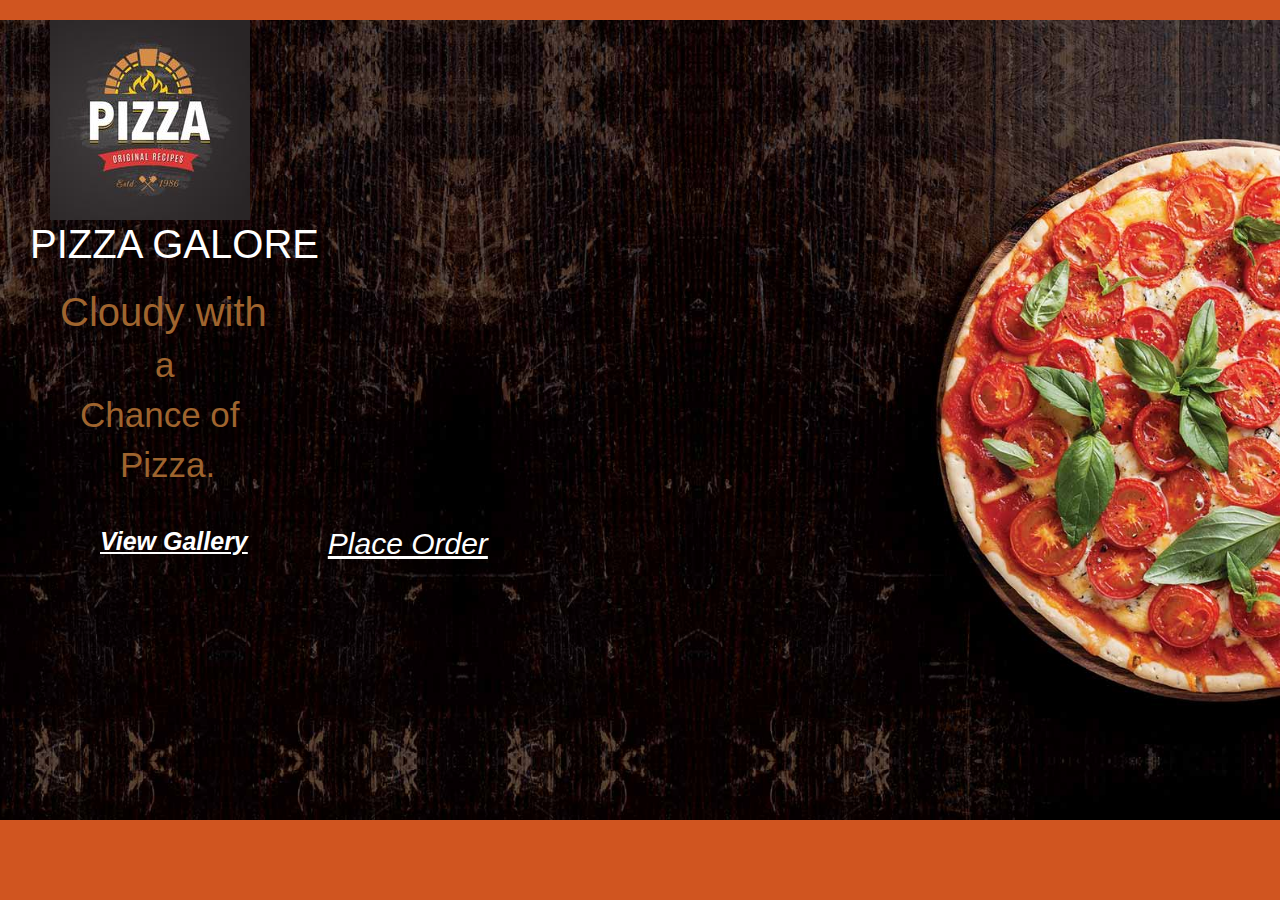
<file: index.html>
<!DOCTYPE html>
<html lang="en">
<head>
    <meta charset="UTF-8">
    <meta http-equiv="X-UA-Compatible" content="IE=edge">
    <meta name="viewport" content="width=device-width, initial-scale=1.0">
    <title>PIZZA GALORE</title>
    <link rel="stylesheet" type="text/css" href="bootstrap.css">
    <link rel="stylesheet" type="text/css" href="index.css">
</head>
<body>
    <div id="landingpage">
        <div class="pizzalogo">
            <img src="./Assets/Pizza_Logo.jpg">
        </div>
        <div class="header">
            <h1>PIZZA GALORE</h1>
        </div>
            <div class="paragraph">
                <h1>Cloudy with</h1>
                <h2>a</h2>
                <h3>Chance of</h3>
                <h4>Pizza.</h4>
            </div>
        <div class="gallery">
            <h1><a href="indexII.html"><u>View Gallery</u></a></h1>
            <h2><a href="indexIII.html"><u>Place Order</u></a></h2>
        </div>
    </div>
</body>
</html>
</file>
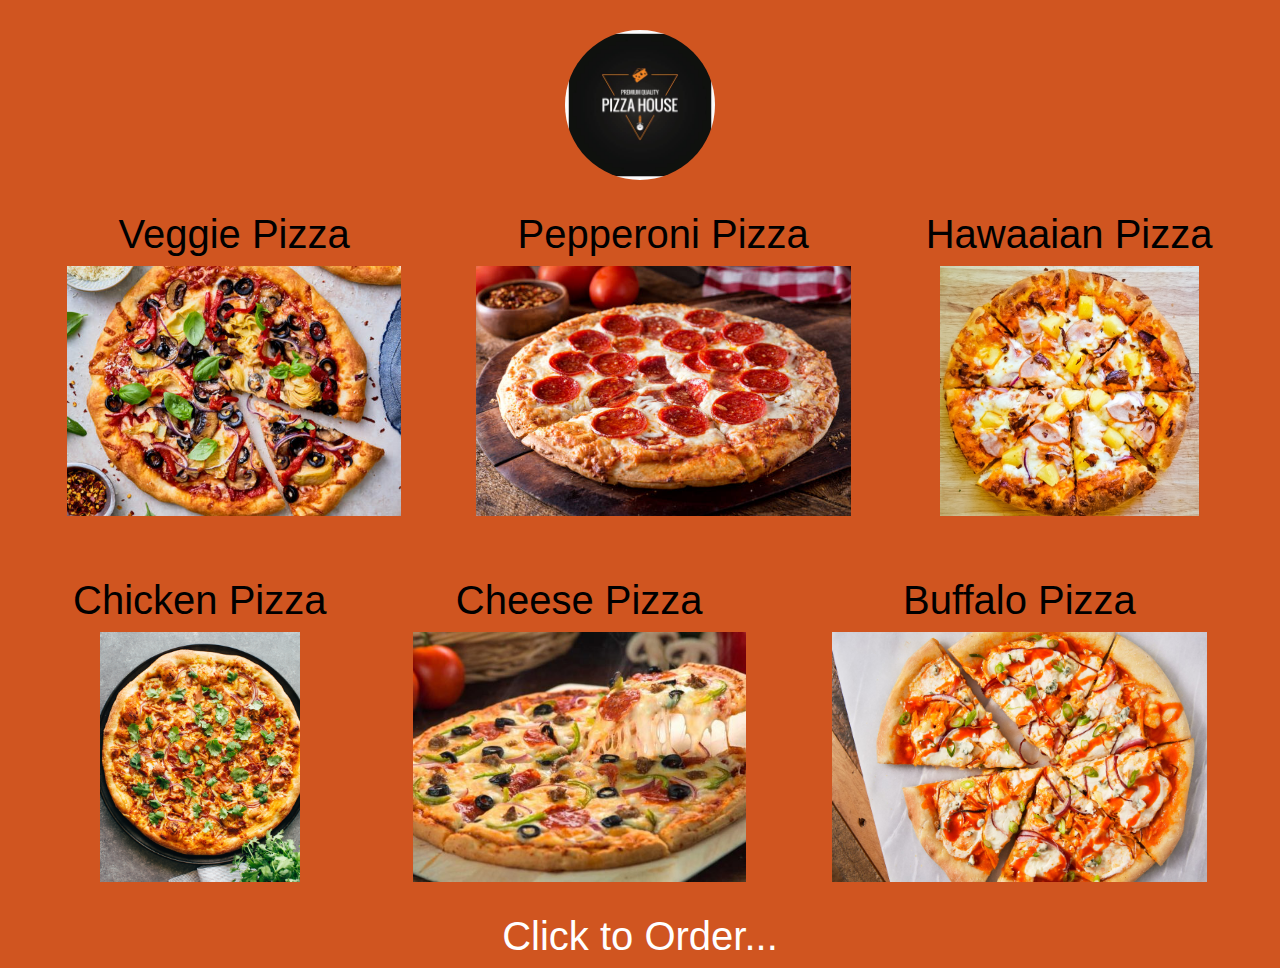
<file: indexII.html>
<!DOCTYPE html>
<html lang="en">
<head>
    <meta charset="UTF-8">
    <meta http-equiv="X-UA-Compatible" content="IE=edge">
    <meta name="viewport" content="width=device-width, initial-scale=1.0">
    <title>GALLERY</title>
    <link rel="stylesheet" type="text/css" href="bootstrap.css">
    <link rel="stylesheet" type="text/css" href="index.css">
</head>
<body>
    <div id="start">
        <img src="./Assets/pizzapreview.jpg" height="150px">
    </div>
    <div id="first-line">
        <div class="veggie">
            <h1>Veggie Pizza</h1>
            <img src="./Assets/veggiePizza.jpg" height="250px">
        </div>
        <div class="pepperoni">
            <h1>Pepperoni Pizza</h1>
            <img src="./Assets/pepperoni.jpg" height="250px">
        </div>
        <div class="hawaii">
            <h1>Hawaaian Pizza</h1>
            <img src="./Assets/hawaaianPizza.jpg" height="250px">
        </div>
    </div>
    <div id="second-line">
        <div class="chicken">
            <h1>Chicken Pizza</h1>
            <img src="./Assets/ChickenPizza4.jpg" height="250px">
        </div>
        <div class="cheese">
            <h1>Cheese Pizza</h1>
            <img src="./Assets/cheese.jpg" height="250px">
        </div>
        <div class="buffalo">
            <h1>Buffalo Pizza</h1>
            <img src="./Assets/buffalo.jpg" height="250px">
        </div>
    </div>
    <div class="footer">
        <h1><a href="indexIII.html">Click to Order...</a></h1>
    </div>
</body>
</html>
</file>
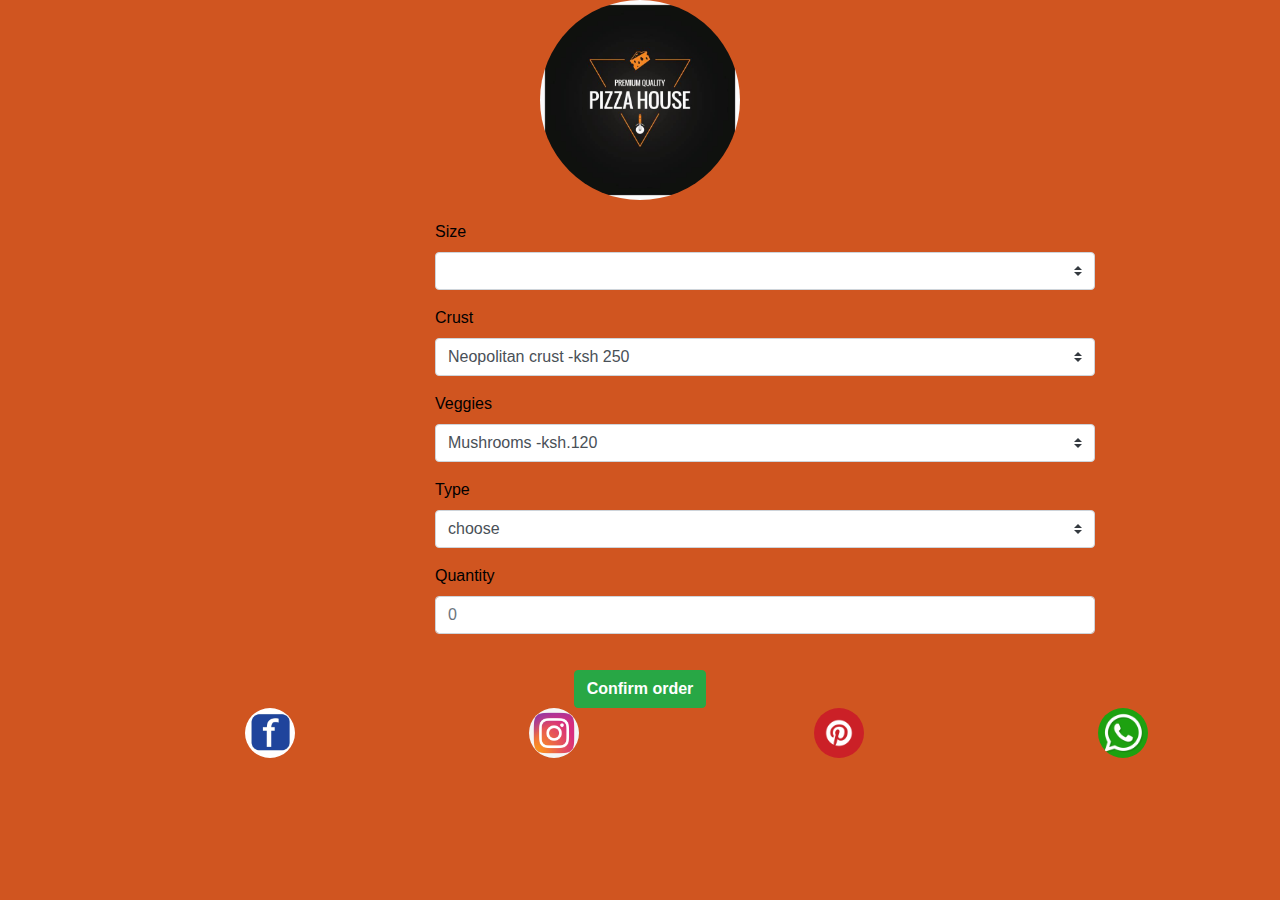
<file: indexIII.html>
<!DOCTYPE html>
<html lang="en">
<head>
    <meta charset="UTF-8">
    <meta http-equiv="X-UA-Compatible" content="IE=edge">
    <meta name="viewport" content="width=device-width, initial-scale=1.0">
    <title>Place your order</title>
    <link rel="stylesheet" type="text/css" href="bootstrap.css">
    <link rel="stylesheet" type="text/css" href="index.css">
</head>
<body>
  <div id="pic">
      <img src="./Assets/pizzapreview.jpg" height="200px">
  </div>  
  <div class="container-fluid">
    <div class="order">
        <div class="placeOrder">
            <form>
                 <div class="card-body">
                    <div class="form-group">
                        <div id="size">
                            <label for="pizzaSize">Size</label>
                            <select class="browser-default custom-select" id="pizzaSize">
                                <option value="choose"></option>
                                <option label="Large - ksh 1200" value="1200"></option>
                                <option label="Medium -ksh 800" value="800"></option>
                                <option label="Small -ksh 500" value="500"></option>
                            </select>
                        </div>
                    </div>
                    <div class="form-group">
                        <div id="crust">
                            <label for="pizzaCrust">Crust</label>
                            <select class="browser-default custom-select" id="pizzaCrust">
                                <option label="Neopolitan crust -ksh 250" value="250"></option>
                                <option label="Thick crust -ksh 200" value="200"></option>
                                <option label="Chicago deep fish crust -ksh 170" value="170"></option>
                                <option label="Sicilian style crust -ksh 150" value="150"></option>
                                <option label="Thin crust -ksh 120" value="120"></option>
                            </select>
                        </div>
                    </div>
                    <div class="form-group">
                        <div id="toppings">
                            <label for="pizzaTopping">Veggies</label>
                            <select class="browser-default custom-select" id="pizzaTopping">
                                <option label="Mushrooms -ksh.120" value="120"></option>
                                <option label="Sausage -ksh.120" value="120"></option>
                                <option label="Bacon -ksh.100" value="100"></option>
                                <option label="Green Pepper, corriander Leaves -ksh.100" value="100"></option>
                                <option label="Extra Cheese-ksh.100" value="100"></option>
                                <option label="Onions -ksh.100" value="100"></option>
                            </select>
                        </div>
                    </div>
                    <div class="form-group">
                            <div id="toppings">
                                <label for="pizzaTopping">Type</label>
                                <select class="browser-default custom-select" id="pizzaToppings">
                                    <option label="choose"></option>
                                    <option label="Veggie Pizza"></option>
                                    <option label="Pepperoni Pizza"></option>
                                    <option label="Hawaaian Pizza"></option>
                                    <option label="Cheese Pizza"></option>
                                    <option label="Buffalo Pizza"></option>
                                    <option label="Chicken Pizza"></option>
                                </select>
                            </div>
                        </div>
                    <div class="form-group">
                        <div id="number">
                            <label for="quantity">Quantity</label>
                            <input class="form-control" type="number" name="pizza" id="quantity" placeholder="0"
                                max="" min="0">
                        </div>
                    </div>
                </div>
                <div class="button">
                <button class="btn btn-success mx-auto d-block submit" type="submit" id="submit2"
                    onclick="totalAmount();"><strong>Confirm order</strong>
                </div>
            </form>
               
        </div>
  </div>
  <div class="lastPart">
      <div class="contact">
          <a href="www.facebook.com"><img src="./Assets/facebook.jpg" height="50px"</a>
          <a href="www.instagram.com"><img src="./Assets/instagram.jpg" height="50px"</a>
          <a href="www.pinterest.com"><img src="./Assets/pinterest.png" height="50px"</a>
          <a href="www.whatsappweb.com"><img src="./Assets/whatsapp.png" height="50px"</a>
      </div>
</div>
<script src="https://code.jquery.com/jquery-3.4.1.js"integrity="sha256-WpOohJOqMqqyKL9FccASB9O0KwACQJpFTUBLTYOVvVU=" crossorigin="anonymous"></script>
    <script src="scripts.js"></script>
</body>
</html>
</file>
<file: index.css>
#landingpage{
    background-image: url(./Assets/pizza-background.jpg);
    background-size: cover;
    height: 800px;
}
.pizzalogo{
    margin-left: 50px;
    margin-top: 20px;
}
#landingpage p{
    color: #9f642e;
     font-size: 30px;
 }
 .header h1{
margin-left: 30px;
color: white;
 }
 .paragraph h1{
     margin-left: 60px;
 }
 .paragraph{
     color: #9f642e;
     margin-top: 20px;
 }
 .paragraph h2{
     margin-left: 155px;
     font-size: 35px;
 }
 .paragraph h3{
     margin-left: 80px;
     font-size: 35px;
 }
 .paragraph h4{
     margin-left: 120px;
     font-size: 35px;
 }
.gallery h1{
 font-size: 25px; 
 color: white; 
 font-style: italic;
 font-weight: 600; 
}
.gallery h2{
    font-style: italic;
    font-size: 30px;
    font-weight: 50;
    margin-left: 80px;
}
.gallery{
    margin-left: 100px;
    margin-top: 40px;
    display: flex;
}
a{
    color: white;
}
body{
    background-color: #D05520;
    color: black;
}
#start{
    text-align: center;
    margin-top: 30px;
}
#start img{
    border-radius: 100%;
}
#first-line{
    display: flex;
    justify-content: space-around;
    padding: 30px;
    text-align: center;
}
#second-line{
    display: flex;
    justify-content: space-around;
    padding: 30px;
    text-align: center;
}
#pic{
    text-align: center;
}
#pic img{
    border-radius: 100%;
}
.lastPart img{
margin-left: 230px;
justify-content: center;
border-radius: 100%;;
}
#pizzaTopping {
    display: flex;
    align-items: column;
}

#pizzaSize {
    display: flex;
    align-items: column;
}
.card-body{
    width: 700px;
    margin-left: 400px;

}
.footer{
    text-align: center;
}
</file>
